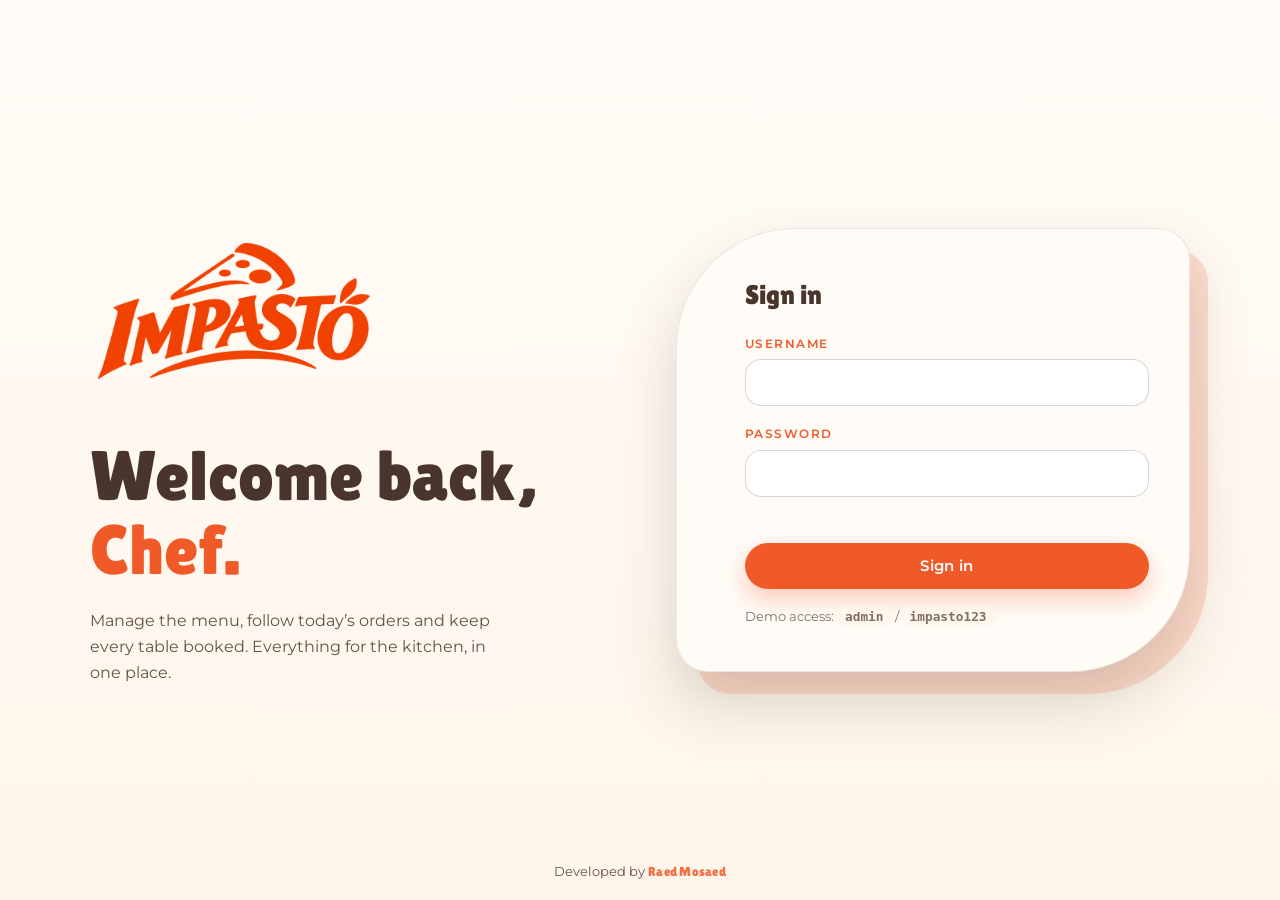
<file: index.html>
<!doctype html>
<html lang="en">
<head>
  <meta charset="UTF-8" />
  <meta name="viewport" content="width=device-width, initial-scale=1.0, viewport-fit=cover" />
  <meta name="theme-color" content="#fffcf7" />
  <meta name="robots" content="noindex, nofollow" />
  <title>IMPASTO — Admin Dashboard</title>
  <link rel="icon" type="image/png" href="Logo2.png">
  <link rel="preconnect" href="https://fonts.googleapis.com" />
  <link rel="preconnect" href="https://fonts.gstatic.com" crossorigin />
  <link href="https://fonts.googleapis.com/css2?family=Montserrat:wght@400;500;600;700&family=Lilita+One&display=swap" rel="stylesheet" />
  <link rel="stylesheet" href="admin.css" />
</head>
<body>
  <!-- Icon sprite -->
  <svg width="0" height="0" style="position:absolute" aria-hidden="true" focusable="false">
    <defs>
      <symbol id="i-chart" viewBox="0 0 24 24"><path d="M4 20h16"/><path d="M7 20v-7M12 20V5M17 20v-10"/></symbol>
      <symbol id="i-bag" viewBox="0 0 24 24"><path d="M5 8h14l-1 12H6L5 8z"/><path d="M9 8V6.5a3 3 0 0 1 6 0V8"/></symbol>
      <symbol id="i-menu" viewBox="0 0 24 24"><rect x="5" y="3" width="14" height="18" rx="2.5"/><path d="M9 8h6M9 12h6M9 16h4"/></symbol>
      <symbol id="i-calendar" viewBox="0 0 24 24"><rect x="3.5" y="5" width="17" height="15" rx="3"/><path d="M3.5 10h17M8 3v4M16 3v4"/></symbol>
      <symbol id="i-settings" viewBox="0 0 24 24"><path d="M4 7h10M18 7h2M4 17h2M10 17h10"/><circle cx="16" cy="7" r="2"/><circle cx="8" cy="17" r="2"/></symbol>
      <symbol id="i-plus" viewBox="0 0 24 24"><path d="M12 5v14M5 12h14"/></symbol>
      <symbol id="i-edit" viewBox="0 0 24 24"><path d="M4 20h4L19 9a2.1 2.1 0 0 0-3-3L5 17v3z"/><path d="m14.5 7.5 3 3"/></symbol>
      <symbol id="i-trash" viewBox="0 0 24 24"><path d="M4 7h16M10 11v6M14 11v6"/><path d="m6 7 1 13h10l1-13M9 7V4h6v3"/></symbol>
      <symbol id="i-search" viewBox="0 0 24 24"><circle cx="11" cy="11" r="6.5"/><path d="m20 20-4.2-4.2"/></symbol>
      <symbol id="i-logout" viewBox="0 0 24 24"><path d="M10 4H6a2 2 0 0 0-2 2v12a2 2 0 0 0 2 2h4"/><path d="m15 8 4 4-4 4M19 12H9"/></symbol>
      <symbol id="i-external" viewBox="0 0 24 24"><path d="M14 4h6v6M20 4l-9 9"/><path d="M18 14v4a2 2 0 0 1-2 2H6a2 2 0 0 1-2-2V8a2 2 0 0 1 2-2h4"/></symbol>
      <symbol id="i-check" viewBox="0 0 24 24"><path d="m5 12.5 4.5 4.5L19 7.5"/></symbol>
      <symbol id="i-x" viewBox="0 0 24 24"><path d="M6 6l12 12M18 6 6 18"/></symbol>
      <symbol id="i-dollar" viewBox="0 0 24 24"><path d="M12 3v18"/><path d="M16.5 7.5C16 6 14.3 5 12 5c-2.500 0-4 1.200-4 3s1.500 2.500 4 3 4 1.200 4 3-1.500 3-4 3c-2.400 0-4.200-1-4.700-2.700"/></symbol>
      <symbol id="i-clock" viewBox="0 0 24 24"><circle cx="12" cy="12" r="9"/><path d="M12 7v5.200l3.200 1.800"/></symbol>
      <symbol id="i-users" viewBox="0 0 24 24"><circle cx="9" cy="8.500" r="3.500"/><path d="M2.500 20a6.500 6.500 0 0 1 13 0"/><path d="M16 5.200a3.500 3.500 0 0 1 0 6.600M18 14.200a6.500 6.500 0 0 1 3.500 5.800"/></symbol>
      <symbol id="i-phone" viewBox="0 0 24 24"><path d="M5 4h4l2 5-2.500 1.600a11 11 0 0 0 4.900 4.900L15 13l5 2v4a2 2 0 0 1-2 2A16 16 0 0 1 3 6a2 2 0 0 1 2-2z"/></symbol>
    </defs>
  </svg>

  <!-- Shown on phones only -->
  <div class="desktop-only" role="alert">
    <img src="Logo.png" alt="IMPASTO" onerror="this.style.display='none'" />
    <h1>Not available on phones</h1>
    <p>The admin dashboard works on computers and tablets only. Please open it on a larger screen.</p>
  </div>

  <!-- ================= Login ================= -->
  <section class="login" id="login" hidden>
    <div class="login__inner">
      <div>
        <img class="login__logo" src="Logo.png" alt="IMPASTO" onerror="this.style.display='none';this.nextElementSibling.style.display='block'" />
        <span class="brand-text">IMPASTO</span>
        <h1 class="login__title">Welcome back, <em>Chef.</em></h1>
        <p class="login__text">Manage the menu, follow today’s orders and keep every table booked. Everything for the kitchen, in one place.</p>
      </div>
      <div class="login__card-wrap">
        <form class="login__card" id="login-form" autocomplete="on">
          <h2>Sign in</h2>
          <label class="field"><span>Username</span><input class="input" name="user" autocomplete="username" required /></label>
          <label class="field"><span>Password</span><input class="input" name="pass" type="password" autocomplete="current-password" required /></label>
          <p class="login__error" id="login-error" role="alert"></p>
          <button class="button" type="submit">Sign in</button>
          <p class="login__hint">Demo access: <code>admin</code> / <code>impasto123</code></p>
        </form>
      </div>
    </div>
    <p class="login__dev footer__dev">Developed by <a href="https://github.com/raedmosaed0" target="_blank" rel="noopener noreferrer">Raed Mosaed</a></p>
  </section>

  <!-- ================= App ================= -->
  <div class="app" id="app" hidden>
    <aside class="sidebar" aria-label="Sidebar">
      <div class="sidebar__brand">
        <img class="sidebar__logo" src="Logo.png" alt="IMPASTO" onerror="this.style.display='none';this.nextElementSibling.style.display='block'" />
        <span class="brand-text">IMPASTO</span>

      </div>
      <nav class="nav" id="nav">
        <a class="nav__link" href="#overview" data-page="overview"><svg class="ico"><use href="#i-chart"/></svg>Overview</a>
        <a class="nav__link" href="#orders" data-page="orders"><svg class="ico"><use href="#i-bag"/></svg>Orders<span class="nav__badge" data-badge="orders" hidden></span></a>
        <a class="nav__link" href="#menu" data-page="menu"><svg class="ico"><use href="#i-menu"/></svg>Menu</a>
        <a class="nav__link" href="#reservations" data-page="reservations"><svg class="ico"><use href="#i-calendar"/></svg>Reservations<span class="nav__badge" data-badge="reservations" hidden></span></a>
        <a class="nav__link" href="#settings" data-page="settings"><svg class="ico"><use href="#i-settings"/></svg>Settings</a>
      </nav>
      <div class="sidebar__foot">
        <a class="nav__link" href="index.html" target="_blank" rel="noopener"><svg class="ico"><use href="#i-external"/></svg>View website</a>
        <button class="nav__link" type="button" data-act="logout" style="background:none;border:0;text-align:left;width:100%"><svg class="ico"><use href="#i-logout"/></svg>Sign out</button>
      </div>
    </aside>

    <div class="main">
      <header class="topbar">
        <div>
          <h1 class="topbar__title" id="page-title">Overview</h1>
          <p class="topbar__date" id="page-date"></p>
        </div>
        <div class="topbar__right">
          <label class="switch topbar__open" title="Accept new orders">
            <input type="checkbox" id="accepting" />
            <span class="switch__track"></span>
            <span class="switch__label" id="accepting-label">Accepting orders</span>
          </label>
          <a class="button button--ghost button--sm" href="index.html" target="_blank" rel="noopener"><svg class="ico"><use href="#i-external"/></svg><span class="topbar__site-label">View site</span></a>
          <span class="avatar" aria-hidden="true">IM</span>
        </div>
      </header>
      <main class="view" id="view"></main>
      <footer class="footer">
        <div class="footer__inner">
          <span>© 2026 IMPASTO. All rights reserved.</span>
          <span class="footer__dev">Developed by <a href="https://github.com/raedmosaed0" target="_blank" rel="noopener noreferrer">Raed Mosaed</a></span>
          <span class="footer__tagline">Made fresh, every day.</span>
        </div>
      </footer>
    </div>

    <nav class="tabbar" id="tabbar" aria-label="Tab bar">
      <a class="tabbar__item" href="#overview" data-page="overview"><svg class="ico"><use href="#i-chart"/></svg><span>Overview</span></a>
      <a class="tabbar__item" href="#orders" data-page="orders"><svg class="ico"><use href="#i-bag"/></svg><span>Orders</span><b class="tabbar__dot" data-badge="orders" hidden></b></a>
      <a class="tabbar__item" href="#menu" data-page="menu"><svg class="ico"><use href="#i-menu"/></svg><span>Menu</span></a>
      <a class="tabbar__item" href="#reservations" data-page="reservations"><svg class="ico"><use href="#i-calendar"/></svg><span>Bookings</span><b class="tabbar__dot" data-badge="reservations" hidden></b></a>
      <a class="tabbar__item" href="#settings" data-page="settings"><svg class="ico"><use href="#i-settings"/></svg><span>Settings</span></a>
    </nav>
  </div>

  <div id="modal-root"></div>

  <script src="admin.js"></script>
</body>
</html>
</file>
<file: admin.css>
/* ---------- Brand colors & fonts (same tokens as the website) ---------- */
:root {
  --color-bg: #fffcf7;
  --color-primary: #f05a28;
  --color-primary-dark: #d94a1a;
  --color-cream: #fff5ea;
  --color-text: #49352b;
  --line: rgba(73, 53, 43, 0.1);
  --line-strong: rgba(73, 53, 43, 0.2);

  --font-heading: "Lilita One", "Arial Rounded MT Bold", sans-serif;
  --font-body: "Montserrat", system-ui, sans-serif;

  --sidebar-width: 264px;
  --topbar-height: 84px;
}

/* ---------- Reset ---------- */
*, *::before, *::after { box-sizing: border-box; }
html { font-synthesis-weight: none; }
body {
  margin: 0; background: var(--color-bg); color: var(--color-text);
  font-family: var(--font-body); line-height: 1.6; -webkit-font-smoothing: antialiased;
}
img { display: block; max-width: 100%; }
a { color: inherit; text-decoration: none; }
ul { margin: 0; padding: 0; list-style: none; }
button, input, select, textarea { font-family: inherit; font-size: inherit; color: inherit; }
button { cursor: pointer; }
h1, h2, h3, h4, p { margin: 0; }
:focus-visible { outline: 3px solid var(--color-primary); outline-offset: 3px; }
[hidden] { display: none !important; }

.ico { width: 22px; height: 22px; fill: none; stroke: currentColor; stroke-width: 1.8; stroke-linecap: round; stroke-linejoin: round; flex: none; }

/* ---------- Buttons ---------- */
.button {
  display: inline-flex; align-items: center; justify-content: center; gap: 8px;
  padding: 14px 28px; background: var(--color-primary); color: #fff; border: 0;
  font-weight: 600; font-size: 0.92rem; letter-spacing: 0.02em; border-radius: 999px;
  box-shadow: 0 10px 24px rgba(240, 90, 40, 0.3);
  transition: background 0.2s ease, transform 0.2s ease;
}
.button:hover { background: var(--color-primary-dark); transform: translateY(-2px); }
.button .ico { width: 18px; height: 18px; }
.button--sm { padding: 9px 18px; font-size: 0.82rem; box-shadow: 0 6px 16px rgba(240, 90, 40, 0.25); }
.button--ghost { background: transparent; color: var(--color-text); border: 1px solid var(--line-strong); box-shadow: none; }
.button--ghost:hover { background: transparent; border-color: var(--color-primary); color: var(--color-primary); }
.button--light { background: #fff; color: var(--color-primary-dark); box-shadow: 0 10px 24px rgba(73, 53, 43, 0.18); }
.button--light:hover { background: var(--color-cream); }
.button--danger { background: transparent; color: #b3261e; border: 1px solid rgba(179, 38, 30, 0.35); box-shadow: none; }
.button--danger:hover { background: #b3261e; color: #fff; }

.icon-btn {
  display: inline-grid; place-items: center; width: 38px; height: 38px; border-radius: 50%;
  background: var(--color-bg); border: 1px solid var(--line-strong); color: var(--color-text);
  transition: background 0.2s ease, color 0.2s ease, border-color 0.2s ease;
}
.icon-btn .ico { width: 18px; height: 18px; }
.icon-btn:hover { border-color: var(--color-primary); color: var(--color-primary); }
.icon-btn--danger:hover { background: #b3261e; border-color: #b3261e; color: #fff; }

/* ---------- Filter pills (same as menu filters) ---------- */
.pills { display: flex; flex-wrap: wrap; gap: 10px; }
.pill-btn {
  display: inline-flex; align-items: center; gap: 8px; padding: 9px 20px; background: transparent;
  border: 1px solid var(--line-strong); border-radius: 999px; font-size: 0.85rem; font-weight: 600;
  transition: background 0.2s ease, color 0.2s ease, border-color 0.2s ease, box-shadow 0.2s ease;
}
.pill-btn:hover { border-color: var(--color-primary); color: var(--color-primary); }
.pill-btn.is-active { background: var(--color-primary); border-color: var(--color-primary); color: #fff; box-shadow: 0 8px 20px rgba(240, 90, 40, 0.28); }
.pill-btn__count { font-size: 0.72rem; opacity: 0.75; }

/* ---------- Forms ---------- */
.field { display: flex; flex-direction: column; gap: 6px; }
.field > span { font-size: 0.75rem; font-weight: 600; letter-spacing: 0.12em; text-transform: uppercase; color: var(--color-primary); }
.input, .select, .textarea {
  width: 100%; padding: 13px 18px; background: #fff; border: 1px solid var(--line-strong); border-radius: 16px;
  transition: border-color 0.2s ease, box-shadow 0.2s ease;
}
.textarea { resize: vertical; min-height: 92px; border-radius: 20px; }
.input:focus, .select:focus, .textarea:focus { outline: none; border-color: var(--color-primary); box-shadow: 0 0 0 4px rgba(240, 90, 40, 0.15); }
.search { position: relative; flex: 1 1 260px; max-width: 360px; }
.search .ico { position: absolute; left: 16px; top: 50%; transform: translateY(-50%); width: 18px; height: 18px; opacity: 0.55; pointer-events: none; }
.search .input { padding-left: 44px; border-radius: 999px; }
.form-grid { display: grid; grid-template-columns: 1fr 1fr; gap: 18px; }
.form-grid .full { grid-column: 1 / -1; }

.switch { position: relative; display: inline-flex; align-items: center; gap: 10px; font-size: 0.85rem; font-weight: 600; cursor: pointer; user-select: none; }
.switch input { position: absolute; opacity: 0; width: 100%; height: 100%; margin: 0; cursor: pointer; }
.switch__track { position: relative; flex: none; width: 44px; height: 26px; background: rgba(73, 53, 43, 0.2); border-radius: 999px; transition: background 0.2s ease; }
.switch__track::after { content: ""; position: absolute; top: 3px; left: 3px; width: 20px; height: 20px; background: #fff; border-radius: 50%; box-shadow: 0 2px 6px rgba(73, 53, 43, 0.3); transition: transform 0.2s ease; }
.switch input:checked + .switch__track { background: var(--color-primary); }
.switch input:checked + .switch__track::after { transform: translateX(18px); }
.switch input:focus-visible + .switch__track { outline: 3px solid var(--color-primary); outline-offset: 3px; }

/* ---------- Status pills ---------- */
.status { display: inline-block; padding: 5px 14px; border-radius: 999px; font-size: 0.72rem; font-weight: 700; letter-spacing: 0.1em; text-transform: uppercase; white-space: nowrap; }
.status--new { background: rgba(240, 90, 40, 0.14); color: var(--color-primary-dark); }
.status--preparing { background: #fdefcc; color: #8a5a06; }
.status--ready { background: #dff2e5; color: #25704a; }
.status--completed { background: rgba(73, 53, 43, 0.1); color: var(--color-text); }
.status--cancelled { background: #fbe3e1; color: #a3231b; }
.status--pending { background: #fdefcc; color: #8a5a06; }
.status--confirmed { background: #dff2e5; color: #25704a; }

/* ---------- Login (hero style) ---------- */
.login { min-height: 100vh; display: grid; place-items: center; padding: 48px 24px; background: linear-gradient(180deg, var(--color-bg) 0%, var(--color-cream) 100%); }
.login__inner { width: 100%; max-width: 1100px; display: grid; grid-template-columns: 1fr 1fr; gap: 72px; align-items: center; }
.login__logo { display: block; width: min(100%, 300px); height: auto; margin-bottom: 24px; mix-blend-mode: multiply; }
.brand-text { display: none; font-family: var(--font-heading); font-size: 2rem; color: var(--color-primary); letter-spacing: 0.04em; }
.login__label { display: inline-block; margin-bottom: 22px; padding: 8px 16px; background: var(--color-cream); border: 1px solid rgba(240, 90, 40, 0.25); border-radius: 999px; color: var(--color-primary); font-size: 0.75rem; font-weight: 600; letter-spacing: 0.16em; text-transform: uppercase; }
.login__title { font-family: var(--font-heading); font-weight: 700; font-size: clamp(2.6rem, 5.5vw, 4.4rem); line-height: 1.05; margin-bottom: 20px; }
.login__title em { font-style: normal; color: var(--color-primary); }
.login__text { max-width: 420px; opacity: 0.85; font-size: 1.02rem; }
.login__card-wrap { position: relative; }
.login__card-wrap::before { content: ""; position: absolute; inset: 22px -18px -22px 22px; background: var(--color-primary); border-radius: 120px 32px 120px 32px; opacity: 0.18; }
.login__card { position: relative; display: flex; flex-direction: column; gap: 18px; padding: 44px 40px; background: var(--color-bg); border: 1px solid var(--line); border-radius: 120px 32px 120px 32px; box-shadow: 0 30px 60px rgba(73, 53, 43, 0.2); }
.login__card h2 { font-family: var(--font-heading); font-size: 1.7rem; font-weight: 600; padding-left: 28px; }
.login__card .field, .login__card .button, .login__error, .login__hint { margin-left: 28px; }
.login { position: relative; }
.login__dev { position: absolute; left: 0; right: 0; bottom: 18px; text-align: center; font-size: 0.82rem; opacity: 0.85; }
.login__dev a { color: var(--color-primary); font-family: var(--font-heading); letter-spacing: 0.02em; }
.login__dev a:hover { text-decoration: underline; }
.login__error { color: #b3261e; font-size: 0.85rem; font-weight: 600; min-height: 1.2em; margin-top: -6px; }
.login__hint { font-size: 0.8rem; opacity: 0.7; }
.login__hint code { background: var(--color-cream); padding: 2px 8px; border-radius: 8px; font-weight: 600; }

/* ---------- App shell ---------- */
.app[hidden] { display: none; }
.sidebar {
  position: fixed; inset: 0 auto 0 0; z-index: 20; width: var(--sidebar-width); display: flex; flex-direction: column;
  padding: 26px 18px 22px; background: var(--color-cream); border-right: 1px solid var(--line);
}
.sidebar__brand { display: flex; flex-direction: column; align-items: center; justify-content: center; gap: 0; padding: 0 0 10px; border-bottom: 1px solid var(--line); margin-bottom: 12px; }
.sidebar__logo { display: block; width: 100%; max-width: 150px; height: auto; margin: 0 auto; mix-blend-mode: multiply; }
.sidebar__role { font-size: 0.72rem; font-weight: 600; letter-spacing: 0.16em; text-transform: uppercase; color: var(--color-primary); }
.nav { display: flex; flex-direction: column; gap: 6px; }
.nav__link {
  display: flex; align-items: center; gap: 14px; padding: 12px 18px; border-radius: 999px;
  font-size: 0.92rem; font-weight: 600; transition: background 0.2s ease, color 0.2s ease, box-shadow 0.2s ease;
}
.nav__link:hover { color: var(--color-primary); background: rgba(240, 90, 40, 0.08); }
.nav__link.is-active { background: var(--color-primary); color: #fff; box-shadow: 0 8px 20px rgba(240, 90, 40, 0.28); }
.nav__badge { margin-left: auto; min-width: 24px; padding: 1px 8px; text-align: center; background: var(--color-primary); color: #fff; border-radius: 999px; font-size: 0.72rem; font-weight: 700; }
.nav__link.is-active .nav__badge { background: #fff; color: var(--color-primary-dark); }
.sidebar__foot { margin-top: auto; display: flex; flex-direction: column; gap: 6px; padding-top: 18px; border-top: 1px solid var(--line); }
.sidebar__foot .nav__link { font-weight: 500; }

.main { margin-left: var(--sidebar-width); min-height: 100vh; display: flex; flex-direction: column; }
.view { flex: 1; width: 100%; }
.footer { background: var(--color-cream); border-top: 1px solid var(--line); }
.footer__inner { display: grid; grid-template-columns: 1fr auto 1fr; align-items: center; gap: 16px; padding: 22px 40px; font-size: 0.82rem; opacity: 0.8; }
.footer__inner > :first-child { text-align: left; }
.footer__inner > :last-child { text-align: right; }
.footer__dev a { color: var(--color-primary); font-family: var(--font-heading); font-weight: 400; letter-spacing: 0.02em; }
.footer__dev a:hover { text-decoration: underline; }
.topbar {
  position: sticky; top: 0; z-index: 10; height: var(--topbar-height); display: flex; align-items: center; justify-content: space-between; gap: 16px;
  padding: 0 40px; background: rgba(255, 252, 247, 0.92); backdrop-filter: blur(8px); border-bottom: 1px solid var(--line);
}
.topbar__title { font-family: var(--font-heading); font-weight: 700; font-size: 1.8rem; line-height: 1.1; }
.topbar__date { font-size: 0.82rem; opacity: 0.7; }
.topbar__right { display: flex; align-items: center; gap: 14px; }
.topbar__open { display: inline-flex; align-items: center; padding: 8px 16px; background: var(--color-cream); border: 1px solid var(--line); border-radius: 999px; }
.avatar { display: grid; place-items: center; width: 44px; height: 44px; border-radius: 50%; background: var(--color-primary); color: #fff; font-family: var(--font-heading); font-size: 1.05rem; border: 3px solid var(--color-cream); box-shadow: 0 6px 16px rgba(240, 90, 40, 0.3); }
.view { padding: 36px 40px 72px; max-width: 1360px; }

/* ---------- Shared blocks ---------- */
.card { background: var(--color-cream); border: 1px solid var(--line); border-radius: 24px; box-shadow: 0 12px 30px rgba(73, 53, 43, 0.08); }
.card__head { display: flex; align-items: center; justify-content: space-between; gap: 12px; flex-wrap: wrap; padding: 24px 28px 0; }
.card__title { font-family: var(--font-heading); font-weight: 600; font-size: 1.3rem; line-height: 1.2; }
.card__sub { font-size: 0.82rem; opacity: 0.7; }
.card__body { padding: 20px 28px 28px; }
.grid-2 { display: grid; gap: 24px; margin-top: 24px; }
.grid-2--a { grid-template-columns: 1.7fr 1fr; }
.grid-2--b { grid-template-columns: 1.5fr 1fr; }
.price { color: var(--color-primary); font-weight: 700; }
.toolbar { display: flex; flex-wrap: wrap; align-items: center; gap: 14px 20px; margin-bottom: 26px; }
.toolbar .spacer { flex: 1; }
.empty { padding: 48px 24px; text-align: center; opacity: 0.7; }
.empty strong { display: block; font-family: var(--font-heading); font-weight: 600; font-size: 1.25rem; margin-bottom: 4px; opacity: 1; }

/* Welcome banner */
.banner {
  position: relative; display: flex; align-items: center; justify-content: space-between; gap: 24px; flex-wrap: wrap; overflow: hidden;
  padding: 40px 56px; background: var(--color-primary); color: #fff; border-radius: 100px 32px 100px 32px; box-shadow: 0 24px 50px rgba(240, 90, 40, 0.3);
}
.banner::after { content: ""; position: absolute; right: -60px; top: -80px; width: 280px; height: 280px; border-radius: 50%; background: rgba(255, 255, 255, 0.12); }
.banner h2 { font-family: var(--font-heading); font-weight: 700; font-size: clamp(1.8rem, 3.4vw, 2.6rem); line-height: 1.1; margin-bottom: 8px; }
.banner p { max-width: 460px; opacity: 0.92; }
.banner__actions { position: relative; z-index: 1; display: flex; gap: 12px; flex-wrap: wrap; }
.banner .button--ghost { color: #fff; border-color: rgba(255, 255, 255, 0.6); }
.banner .button--ghost:hover { background: rgba(255, 255, 255, 0.16); color: #fff; border-color: #fff; }

/* Stats */
.stats { display: grid; grid-template-columns: repeat(4, 1fr); gap: 24px; margin-top: 24px; }
.stat { display: flex; align-items: center; gap: 18px; padding: 24px; }
.stat__icon { display: grid; place-items: center; flex: none; width: 54px; height: 54px; border-radius: 50%; background: var(--color-bg); color: var(--color-primary); border: 1px solid rgba(240, 90, 40, 0.2); }
.stat__label { font-size: 0.82rem; font-weight: 600; opacity: 0.75; }
.stat__value { font-family: var(--font-heading); font-size: 2rem; line-height: 1.15; }
.stat__sub { font-size: 0.78rem; font-weight: 600; opacity: 0.7; }
.stat__sub.up { color: #25704a; opacity: 1; }
.stat__sub.down { color: #a3231b; opacity: 1; }

/* Chart */
.chart { width: 100%; height: auto; display: block; }
.chart .grid-line { stroke: rgba(73, 53, 43, 0.12); stroke-dasharray: 3 5; }
.chart text { font-family: var(--font-body); font-size: 11px; fill: var(--color-text); opacity: 0.7; }
.chart .bar { fill: var(--color-primary); opacity: 0.88; transition: opacity 0.2s ease; }
.chart .bar--today { fill: var(--color-primary-dark); opacity: 1; }
.chart .bar:hover { opacity: 1; }

/* Top sellers */
.rank { display: flex; flex-direction: column; gap: 18px; }
.rank__row { display: grid; grid-template-columns: 1fr auto; gap: 6px 12px; align-items: baseline; }
.rank__name { font-weight: 600; }
.rank__qty { font-size: 0.82rem; opacity: 0.75; }
.rank__bar { grid-column: 1 / -1; height: 8px; background: rgba(73, 53, 43, 0.1); border-radius: 999px; overflow: hidden; }
.rank__bar i { display: block; height: 100%; background: var(--color-primary); border-radius: 999px; }

/* Mini lists */
.mini { display: flex; flex-direction: column; }
.mini__row { display: flex; align-items: center; gap: 14px; padding: 14px 0; border-bottom: 1px solid var(--line); }
.mini__row:last-child { border-bottom: 0; padding-bottom: 0; }
.mini__main { flex: 1; min-width: 0; }
.mini__main strong { display: block; font-weight: 600; }
.mini__main span { display: block; font-size: 0.82rem; opacity: 0.7; white-space: nowrap; overflow: hidden; text-overflow: ellipsis; }

/* Table */
.table-card { overflow: hidden; }
.tbl { width: 100%; border-collapse: collapse; font-size: 0.9rem; }
.tbl th { padding: 16px 20px; text-align: left; font-size: 0.72rem; font-weight: 600; letter-spacing: 0.12em; text-transform: uppercase; color: var(--color-primary); border-bottom: 2px solid var(--color-primary); white-space: nowrap; }
.tbl td { padding: 16px 20px; border-bottom: 1px solid var(--line); vertical-align: middle; }
.tbl tbody tr { transition: background 0.2s ease; }
.tbl tbody tr:hover { background: rgba(240, 90, 40, 0.05); }
.tbl tbody tr:last-child td { border-bottom: 0; }
.td-items { max-width: 260px; opacity: 0.85; }
.td-actions { text-align: right; white-space: nowrap; }
.td-actions .button { margin-right: 8px; }
.more { display: flex; justify-content: center; padding: 20px; border-top: 1px solid var(--line); }

/* Menu management */
.menu-grid { display: grid; grid-template-columns: repeat(auto-fill, minmax(250px, 1fr)); gap: 24px; }
.item { display: flex; flex-direction: column; overflow: hidden; transition: transform 0.3s ease, box-shadow 0.3s ease; }
.item:hover { transform: translateY(-6px); box-shadow: 0 22px 44px rgba(73, 53, 43, 0.16); }
.item__media { position: relative; overflow: hidden; aspect-ratio: 4 / 3; background: linear-gradient(135deg, #ffe8d6, var(--color-cream)); }
.item__img { width: 100%; height: 100%; object-fit: cover; transition: transform 0.5s ease, filter 0.3s ease; }
.item:hover .item__img { transform: scale(1.06); }
.item__ph { position: absolute; inset: 0; display: grid; place-items: center; font-family: var(--font-heading); font-size: 3.4rem; color: var(--color-primary); opacity: 0.35; }
.item__tag { position: absolute; top: 14px; left: 14px; padding: 6px 14px; background: var(--color-bg); border-radius: 999px; color: var(--color-primary); font-size: 0.7rem; font-weight: 600; letter-spacing: 0.12em; text-transform: uppercase; }
.item__badge { position: absolute; top: 14px; right: 14px; padding: 6px 14px; background: var(--color-primary); color: #fff; border-radius: 999px; font-size: 0.7rem; font-weight: 600; letter-spacing: 0.12em; text-transform: uppercase; }
.item.is-off .item__img { filter: grayscale(1) opacity(0.55); }
.item.is-off .item__soldout { display: grid; }
.item__soldout { display: none; position: absolute; inset: 0; place-items: center; font-family: var(--font-heading); font-size: 1.5rem; color: var(--color-text); background: rgba(255, 252, 247, 0.55); }
.item__body { display: flex; flex-direction: column; gap: 10px; padding: 20px 22px 22px; flex: 1; }
.item__top { display: flex; align-items: baseline; justify-content: space-between; gap: 12px; }
.item__name { font-family: var(--font-heading); font-weight: 600; font-size: 1.2rem; line-height: 1.25; }
.item__text { font-size: 0.88rem; opacity: 0.8; display: -webkit-box; -webkit-line-clamp: 2; -webkit-box-orient: vertical; overflow: hidden; }
.item__foot { display: flex; align-items: center; justify-content: space-between; gap: 10px; margin-top: auto; padding-top: 14px; border-top: 1px solid var(--line); }
.item__btns { display: flex; gap: 8px; }

/* Reservations */
.res-grid { display: grid; grid-template-columns: repeat(auto-fill, minmax(340px, 1fr)); gap: 24px; }
.res { display: flex; flex-direction: column; gap: 16px; padding: 24px; }
.res__top { display: flex; align-items: center; gap: 16px; }
.res__date { display: flex; flex-direction: column; align-items: center; justify-content: center; flex: none; width: 66px; height: 66px; border-radius: 50%; background: var(--color-primary); color: #fff; box-shadow: 0 10px 22px rgba(240, 90, 40, 0.3); line-height: 1; }
.res__date b { font-family: var(--font-heading); font-weight: 400; font-size: 1.5rem; }
.res__date small { font-size: 0.64rem; font-weight: 700; letter-spacing: 0.12em; text-transform: uppercase; margin-top: 3px; }
.res.is-cancelled .res__date { background: rgba(73, 53, 43, 0.35); box-shadow: none; }
.res__who { flex: 1; min-width: 0; }
.res__who strong { display: block; font-family: var(--font-heading); font-weight: 600; font-size: 1.15rem; line-height: 1.25; }
.res__who span { font-size: 0.85rem; opacity: 0.75; }
.res__meta { display: flex; flex-wrap: wrap; gap: 8px; }
.chip { display: inline-flex; align-items: center; gap: 6px; padding: 5px 14px; background: var(--color-bg); border: 1px solid var(--line); border-radius: 999px; font-size: 0.8rem; font-weight: 600; }
.chip .ico { width: 15px; height: 15px; color: var(--color-primary); }
.res__note { font-size: 0.86rem; opacity: 0.8; padding: 12px 16px; background: var(--color-bg); border-radius: 16px; }
.res__actions { display: flex; gap: 10px; flex-wrap: wrap; align-items: center; }
.res__actions .spacer { flex: 1; }

/* Settings */
.settings { display: grid; gap: 24px; max-width: 860px; }
.settings .card__body { display: flex; flex-direction: column; gap: 18px; }
.hours-row { display: grid; grid-template-columns: 1fr 1.4fr; gap: 14px; }
.data-row { display: flex; flex-wrap: wrap; gap: 12px; }
.save-row { display: flex; justify-content: flex-end; }

/* Modal */
.modal { position: fixed; inset: 0; z-index: 100; display: grid; place-items: center; padding: 24px; background: rgba(73, 53, 43, 0.45); backdrop-filter: blur(4px); animation: fadeIn 0.2s ease; }
.modal__dialog { position: relative; width: 100%; max-width: 560px; max-height: calc(100vh - 48px); overflow-y: auto; padding: 36px; background: var(--color-bg); border-radius: 32px; box-shadow: 0 30px 70px rgba(73, 53, 43, 0.35); animation: pop 0.25s ease; }
.modal__close { position: absolute; top: 20px; right: 20px; }
.modal h3 { font-family: var(--font-heading); font-weight: 700; font-size: 1.7rem; line-height: 1.15; margin-bottom: 6px; padding-right: 48px; }
.modal__sub { font-size: 0.88rem; opacity: 0.75; margin-bottom: 22px; }
.modal__actions { display: flex; justify-content: flex-end; gap: 12px; margin-top: 26px; flex-wrap: wrap; }
.lines { display: flex; flex-direction: column; gap: 12px; margin: 6px 0 20px; padding: 20px; background: var(--color-cream); border: 1px solid var(--line); border-radius: 20px; }
.lines__row { display: flex; align-items: baseline; gap: 10px; }
.lines__name { font-weight: 600; }
.lines__dots { flex: 1; border-bottom: 2px dotted rgba(73, 53, 43, 0.25); transform: translateY(-4px); }
.lines__total { padding-top: 12px; border-top: 2px solid var(--color-primary); font-family: var(--font-heading); font-size: 1.2rem; }
.modal .pills { margin-top: 8px; }

/* Toast */
.toast { position: fixed; left: 50%; bottom: 28px; z-index: 200; max-width: min(92vw, 420px); padding: 14px 24px; background: var(--color-text); color: #fff; border-radius: 999px; font-size: 0.88rem; font-weight: 600; box-shadow: 0 14px 34px rgba(73, 53, 43, 0.35); transform: translateX(-50%); animation: toastIn 0.3s ease; }

@keyframes fadeIn { from { opacity: 0; } }
@keyframes pop { from { opacity: 0; transform: translateY(14px) scale(0.97); } }
@keyframes toastIn { from { opacity: 0; transform: translate(-50%, 12px); } }

/* Tab bar (mobile) */
.tabbar { display: none; }

/* ---------- Responsive ---------- */
@media (max-width: 1180px) {
  .stats { grid-template-columns: repeat(2, 1fr); }
  .grid-2--a, .grid-2--b { grid-template-columns: 1fr; }
}
@media (max-width: 900px) {
  .login__inner { grid-template-columns: 1fr; gap: 40px; }
  .login__card-wrap { max-width: 480px; }
}
@media (max-width: 860px) {
  :root { --topbar-height: 68px; }
  .sidebar { display: none; }
  .main { margin-left: 0; }
  body { padding-bottom: calc(92px + env(safe-area-inset-bottom, 0px)); }
  .topbar { padding: env(safe-area-inset-top, 0px) 18px 0; height: calc(var(--topbar-height) + env(safe-area-inset-top, 0px)); }
  .topbar__title { font-size: 1.45rem; }
  .topbar__date, .topbar__open .switch__label, .topbar__site-label { display: none; }
  .topbar__open { padding: 6px 8px; }
  .view { padding: 22px 18px 40px; }
  .banner { padding: 32px 28px; border-radius: 64px 28px 64px 28px; }
  .stat { padding: 18px; gap: 14px; }
  .stat__icon { width: 46px; height: 46px; }
  .stat__value { font-size: 1.6rem; }
  .form-grid, .hours-row { grid-template-columns: 1fr; }
  .modal { align-items: end; padding: 0; }
  .modal__dialog { max-width: none; max-height: 92vh; border-radius: 32px 32px 0 0; padding: 30px 22px calc(26px + env(safe-area-inset-bottom, 0px)); }

  .tabbar {
    position: fixed; left: 0; right: 0; bottom: 0; z-index: 30; display: flex; justify-content: space-around;
    padding: 8px 6px calc(8px + env(safe-area-inset-bottom, 0px)); background: rgba(255, 252, 247, 0.85);
    -webkit-backdrop-filter: saturate(180%) blur(20px); backdrop-filter: saturate(180%) blur(20px); border-top: 1px solid var(--line);
  }
  .tabbar__item { position: relative; flex: 1; display: flex; flex-direction: column; align-items: center; gap: 2px; padding: 6px 0; font-size: 0.66rem; font-weight: 600; opacity: 0.6; transition: color 0.2s ease, opacity 0.2s ease; }
  .tabbar__item.is-active { color: var(--color-primary); opacity: 1; }
  .tabbar__item .ico { width: 24px; height: 24px; }
  .tabbar__dot { position: absolute; top: 2px; left: calc(50% + 8px); min-width: 18px; padding: 0 5px; background: var(--color-primary); color: #fff; border-radius: 999px; font-size: 0.62rem; line-height: 18px; text-align: center; }
  .footer__inner { grid-template-columns: 1fr; gap: 4px; padding: 20px 18px; text-align: center; }
  .footer__inner > :first-child, .footer__inner > :last-child { text-align: center; }
  .toast { bottom: calc(100px + env(safe-area-inset-bottom, 0px)); }

  /* tables become cards */
  .tbl thead { display: none; }
  .tbl, .tbl tbody, .tbl tr, .tbl td { display: block; }
  .tbl tr { padding: 14px 18px; border-bottom: 1px solid var(--line); }
  .tbl tbody tr:last-child { border-bottom: 0; }
  .tbl td { display: flex; justify-content: space-between; align-items: center; gap: 14px; padding: 5px 0; border: 0; text-align: right; }
  .tbl td::before { content: attr(data-label); flex: none; font-size: 0.75rem; font-weight: 600; letter-spacing: 0.08em; text-transform: uppercase; color: var(--color-primary); }
  .td-items { max-width: none; }
  .td-actions { justify-content: flex-end; padding-top: 10px !important; }
  .td-actions::before { display: none; }
}
@media (max-width: 520px) {
  .stats { gap: 14px; }
  .stat { flex-direction: column; align-items: flex-start; gap: 10px; }
  .card__head { padding: 20px 20px 0; }
  .card__body { padding: 16px 20px 22px; }
  .res-grid { grid-template-columns: 1fr; }
  .login__card { padding: 36px 24px; border-radius: 80px 28px 80px 28px; }
  .login__card h2 { padding-left: 14px; }
  .login__card .field, .login__card .button, .login__error, .login__hint { margin-left: 14px; }
}
/* Phones are not supported: show a notice instead of the dashboard */
.desktop-only { display: none; }
@media (max-width: 768px), (pointer: coarse) and (max-height: 500px) {
  .desktop-only { position: fixed; inset: 0; z-index: 1000; display: grid; place-content: center; justify-items: center; gap: 14px; padding: 32px 28px; text-align: center; background: linear-gradient(180deg, var(--color-bg) 0%, var(--color-cream) 100%); }
  .desktop-only img { width: min(70%, 220px); height: auto; mix-blend-mode: multiply; }
  .desktop-only h1 { font-family: var(--font-heading); font-weight: 700; font-size: 1.9rem; line-height: 1.15; }
  .desktop-only p { max-width: 320px; opacity: 0.85; }
  .login, .app, #modal-root, .toast { display: none !important; }
}

/* No text selection / long-press callout on touch screens (inputs stay editable) */
@media (hover: none) and (pointer: coarse) {
  html, body { -webkit-user-select: none; user-select: none; -webkit-touch-callout: none; }
  input, textarea, select, [contenteditable] { -webkit-user-select: text; user-select: text; -webkit-touch-callout: default; }
  img { -webkit-user-drag: none; user-drag: none; }
}
@media (prefers-reduced-motion: reduce) {
  *, *::before, *::after { animation: none !important; transition: none !important; }
}
</file>
